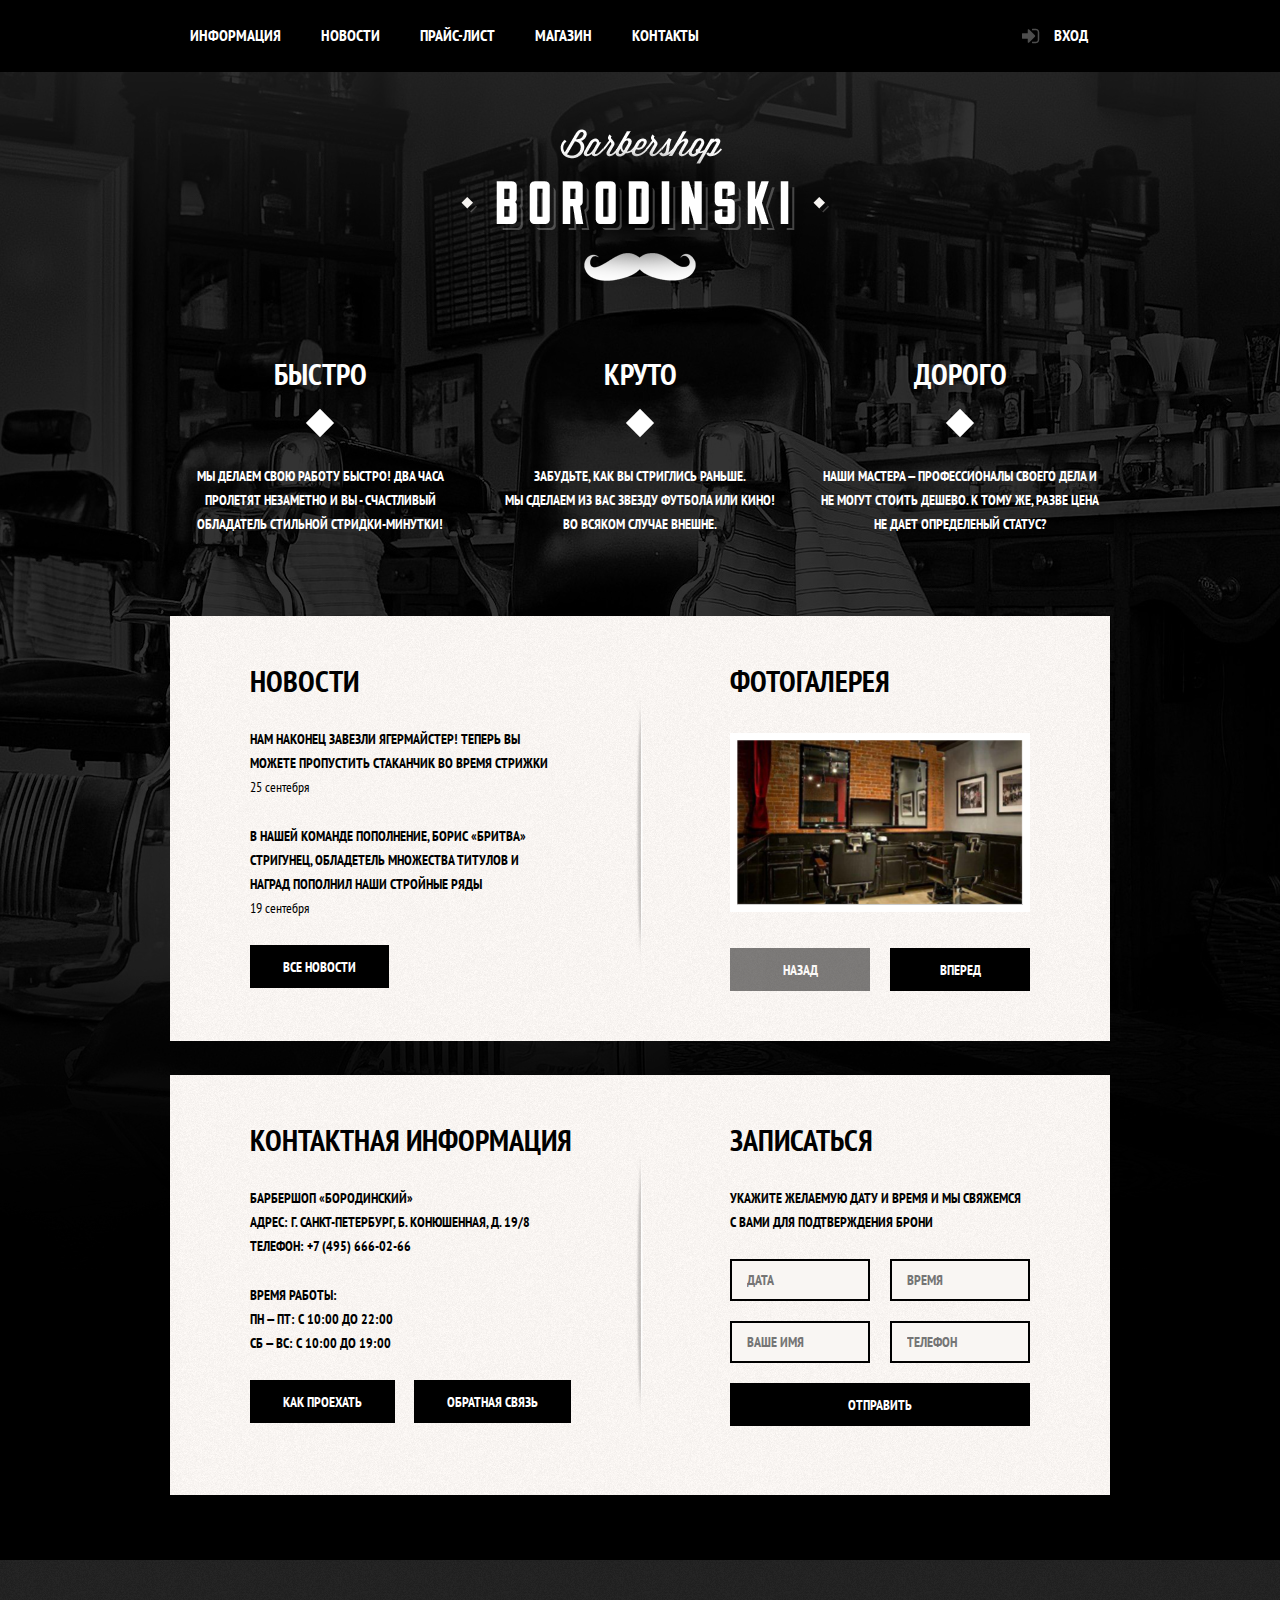
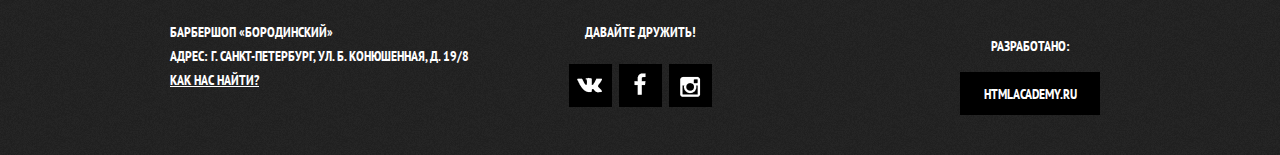
<file: index.html>
<!DOCTYPE html>
	<html lang="ru">
	<head>
		<meta charset="utf-8">
		<title>Заголовок страницы</title>
		<link href="https://fonts.googleapis.com/css?family=PT+Sans+Narrow:400,700&amp;subset=cyrillic" rel="stylesheet">
		<link href="css/normalize.css" rel="stylesheet">
		<link href="css/style_flex.css" rel="stylesheet">
		<!-- <link href="css/normalize.css" rel="stylesheet"> -->
	</head>
	<body>
	    <header class="main-header">
	    	<div class="main-header-layout container">
	    		<nav class="main-navigation">
	    			<ul>
	    				<li><a href="#">Информация</a></li>
	    				<li><a href="#">Новости</a></li>
	    				<li><a href="#">Прайс-лист</a></li>
	    				<li><a href="#">Магазин</a></li>
	    				<li><a href="#">Контакты</a></li>
	    			</ul>
	    		</nav>
	    		<div class="user-block">
	    			<a href="#">Вход</a>
	    		</div>
	    	</div>
	    </header>
	    <main class="container">
	    	<div class="index-logo">
	    		<img src="img/index-logo.png" alt="barber-shop" width="368" height="204">
	    	</div>
	    	<section class="features">
	    		<div class="features-item">
	    			<b>Быстро</b>
	    			<p>
	    				Мы делаем свою работу быстро! Два часа <br>
	    				пролетят незаметно и Вы - счастливый <br>
	    				обладатель стильной стридки-минутки!
	    			</p>
	    		</div>
	    		<div class="features-item">
	    			<b>Круто</b>
	    			<p>
		    			Забудьте, как вы стриглись раньше. <br>
		    			мы сделаем из вас звезду футбола или кино! <br>
		    			Во всяком случае внешне.
		    		</p>
	    		</div>
	    		<div class="features-item">
	    			<b>Дорого</b>
	    			<p>
		    			Наши мастера — профессионалы своего дела и  <br>
		    			не могут стоить дешево. к тому же, разве цена <br>
		    			 не дает определеный статус?
		    		</p>
	    		</div>
	    	</section>
	    	<div class="index-content">
	    		<div class="index-content-left">
	    			<h2 class="index-content-title">Новости</h2>
	    			<ul class="news-preview">
	    				<li>
	    					<p>
	    						Нам наконец завезли ягермайстер! Теперь вы  <br>
	    						можете пропустить стаканчик во время стрижки
	    					</p>
	    					<time datetime="2017-09-25">25 сентебря</time>
	    				</li>
	    				<li>
	    					<p>
	    						В нашей команде пополнение, борис «бритва» <br>
	    						стригунец, обладетель множества титулов и <br>
	    						наград пополнил наши стройные ряды
	    					</p>
	    					<time datetime="2017-09-19">19 сентебря</time>
	    				</li>
	    			</ul>
	    			<a href="#" class="btn">Все новости</a>
	    		</div>
	    		<div class="index-content-right">
	    			<h2 class="index-content-title">Фотогалерея</h2>
	    			<div class="gallery">
	    				<figure class="gallery-content">
	    					<img src="img/photo-1.png" alt="room" width="286" height="164">
	    				</figure>
	    				<button class="btn gallery-prew disabled">Назад</button>
	    				<button class="btn gallery-next">Вперед</button>
	    			</div>
	    		</div>
	    	</div>
	    	<div class="index-content">
	    		<div class="index-content-left">
	    			<h2 class="index-content-title">Контактная информация</h2>
	    			<p>
	    				Барбершоп «бородинский» <br>
						адрес: г. санкт-петербург, б. конюшенная, д. 19/8 <br>
						телефон: +7 (495) 666-02-66
					</p>
					<p>
						Время работы: <br>
						пн — пт: с 10:00 до 22:00 <br>
						сб — вс: с 10:00 до 19:00
					</p>
	    			<a href="#" class="btn">Как проехать</a>
	    			<a href="#" class="btn">Обратная связь</a>
	    		</div>
	    		<div class="index-content-right">
	    			<h2 class="index-content-title">Записаться</h2>
	    			<p>
	    				Укажите желаемую дату и время и мы свяжемся <br>
	    				с вами для подтверждения брони
	    			</p>
	    			<form class="appointment-form" action="" method="post">
	    				<input type="text" name="data" value="" placeholder="Дата">
	    				<input type="text" name="time" value="" placeholder="Время">
	    				<input type="text" name="name" value="" placeholder="Ваше имя">
	    				<input type="tel" name="phone" value="" placeholder="Телефон">
	    				<button type="submit" class="btn">Отправить</button>
	    			</form>
	    		</div>
	    	</div>
	    </main>
	    <footer class="main-footer">
	    	<div class="container main-footer-layout">
	    		<section class="footer-contacts">
	    			Барбершоп «бородинский» <br>
					адрес: г. санкт-петербург, ул. б. конюшенная, д. 19/8 <br>
					<a href="#">как нас найти?</a>
	    		</section>
	    		<section class="footer-social">
	    			<p>Давайте дружить!</p>
	    			<a href="#" class="social-btn social-btn-vk">Вконтакте</a>
	    			<a href="#" class="social-btn social-btn-fb">Фейсбук</a>
	    			<a href="#" class="social-btn social-btn-inst">Инстаграм</a>
	    		</section>
	    		<section class="footer-copyright">
	    			<p>Разработано:</p>
	    			<a href="#" class="btn">HTMLacademy.ru</a>
	    		</section>
	    	</div>
	    </footer>
	</body>
</html>
</file>
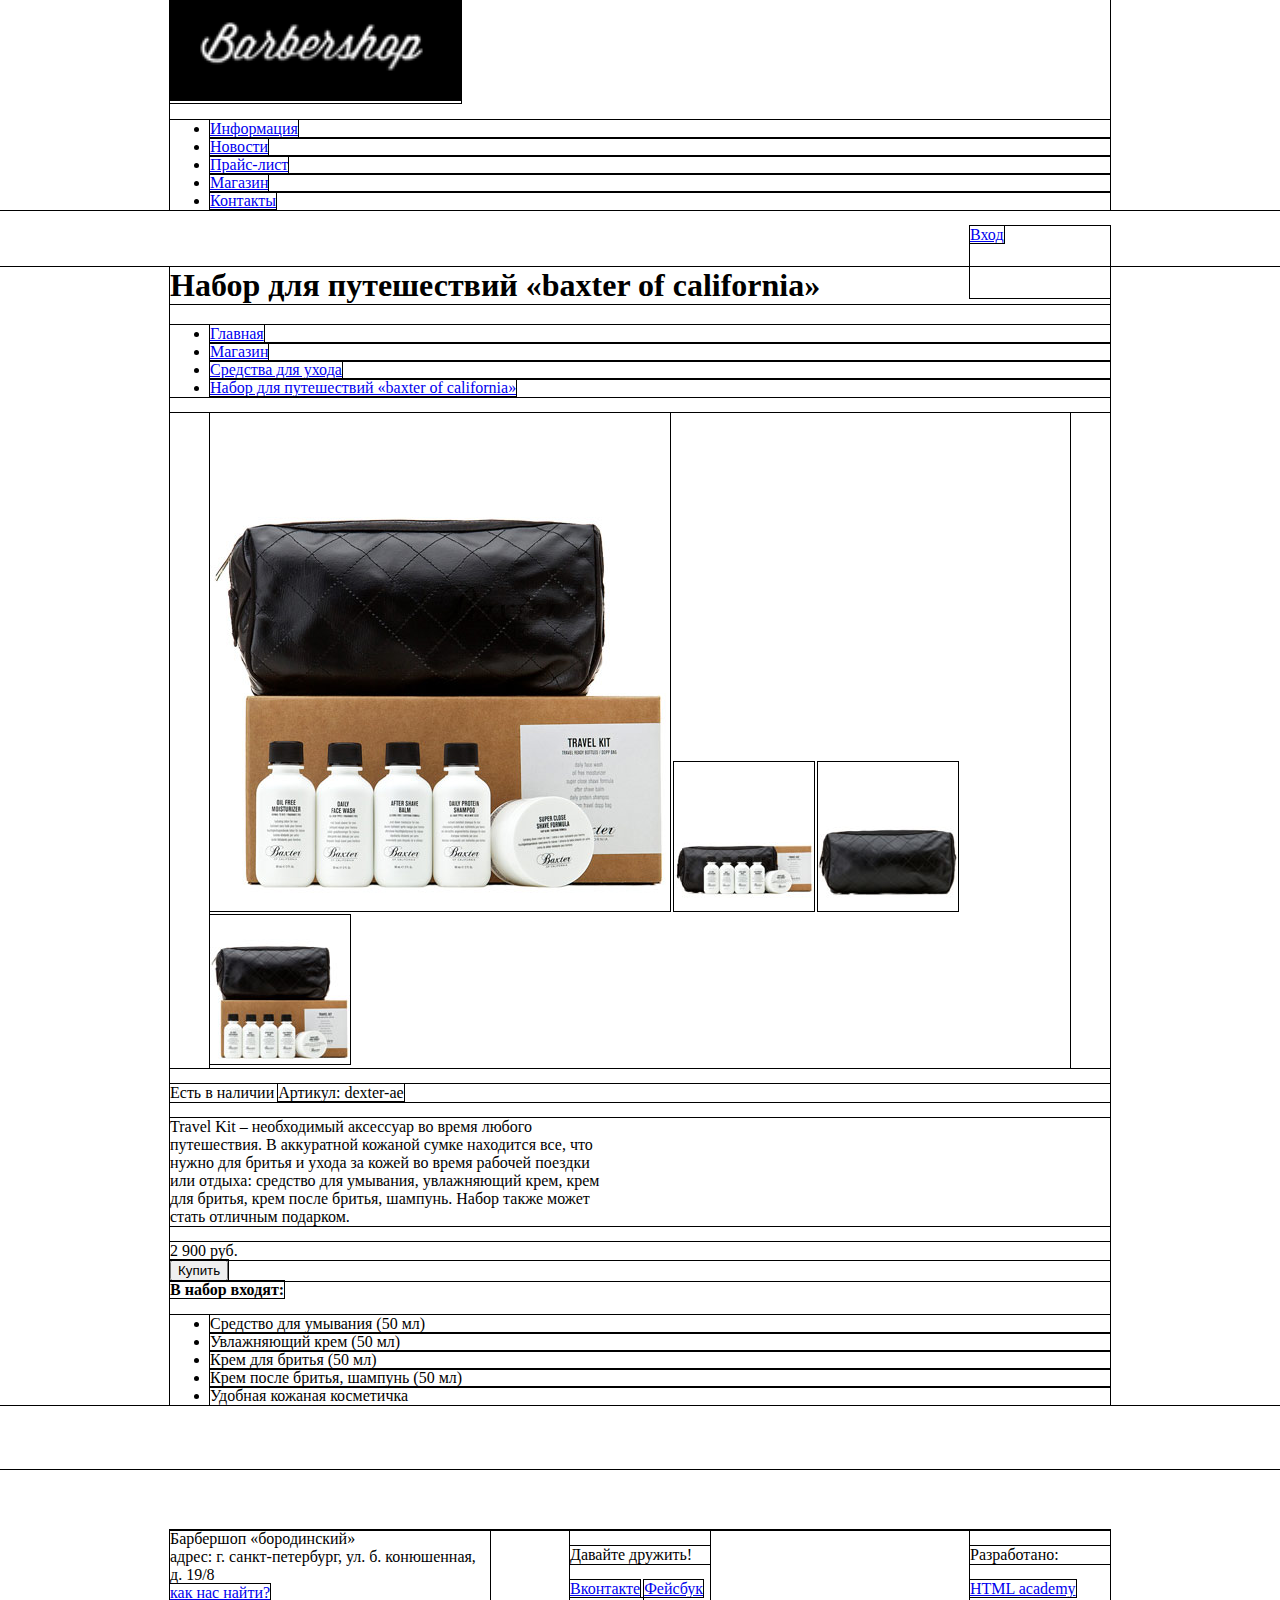
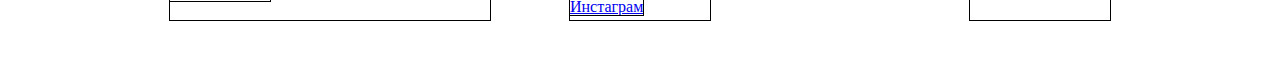
<file: barbershop-item.html>
<!DOCTYPE html>
	<html lang="ru">
	<head>
		<meta charset="utf-8">
		<title>Набор для путешествий «baxter of california»</title>
		<link href="css/style.css" rel="stylesheet">
	</head>
	<body>
	<!-- HEADER -->
	    <header class="main-header">
	    	<div class="container">
		    	<nav class="main-navigation">
		    		<a href="#" class="logo">
		    			<img src="img/logo.png">
		    		</a>
	    			<ul>
	    				<li>
	    					<a href="#">Информация</a>
	    				</li>
	    				<li>
	    					<a href="#">Новости</a>
	    				</li>
	    				<li>
	    					<a href="#">Прайс-лист</a>
	    				</li>
	    				<li>
	    					<a href="#">Магазин</a>
	    				</li>
	    				<li>
	    					<a href="#">Контакты</a>
	    				</li>
	    			</ul>	
		    	</nav>
	    		<div class="user-block">
	    			<a class="login" href="#">Вход</a>
	    		</div>
	    	</div>
	    </header>
	   	<section class="content">
		   	<div class="container">
		   		<h1>Набор для путешествий «baxter of california»</h1>
		   		<ul>
		   			<li><a href="#">Главная</a></li>
		   			<li><a href="#">Магазин</a></li>
		   			<li><a href="#">Средства для ухода</a></li>
		   			<li><a href="#">Набор для путешествий «baxter of california»</a></li>
		   		</ul>
		   		<div class="item">
		   		<!-- Galery -->
		   			<div class="galery">
		   				<figure>
		   					<img src="img/item-1.jpg" alt="">
		   					<img src="img/item-2.jpg" alt="">
		   					<img src="img/item-3.jpg" alt="">
		   					<img src="img/item-4.jpg" alt="">
		   				</figure>
		   			</div>
		   			<!-- Description -->
		   			<div class="description">
		   				<div>Есть в наличии <span>Артикул: dexter-ae</span></div>
		   				<p>Travel Kit – необходимый аксессуар во время любого <br>
		   				путешествия. В аккуратной кожаной сумке находится все, что <br>
		   				нужно для бритья и ухода за кожей во время рабочей поездки <br>
		   				или отдыха: средство для умывания, увлажняющий крем, крем <br>
		   				для бритья, крем после бритья, шампунь. Набор также может <br>
		   				стать отличным подарком.</p>
		   				<!-- Buy -->
		   				<form class="buy">
			   				<div class="price">2 900 руб.</div>
			   				<button class="btn">Купить</button>
		   				</form>
		   				<b>В набор входят:</b>
		   				<ul>
		   					<li>Средство для умывания (50 мл)</li>
		   					<li>Увлажняющий крем (50 мл)</li>
		   					<li>Крем для бритья (50 мл)</li>
		   					<li>Крем после бритья, шампунь (50 мл)</li>
		   					<li>Удобная кожаная косметичка</li>
		   				</ul>
		   			</div>
		   		</div>
		   	</div>
	   	</section>

	   	<!-- FOOTER -->
	   	<footer class="main-footer">
	    	<div class="container">
	    		<section class="footer-contacts">
	    			Барбершоп «бородинский» <br>
					адрес: г. санкт-петербург, ул. б. конюшенная, д. 19/8 <br>
					<a href="#">как нас найти?</a>
	    		</section>
	    		<section class="footer-social">
	    			<p>Давайте дружить!</p>
	    			<a href="#" class="social-btn social-btn-vk">Вконтакте</a>
	    			<a href="#" class="social-btn social-btn-fb">Фейсбук</a>
	    			<a href="#" class="social-btn social-btn-inst">Инстаграм</a>
	    		</section>
	    		<section class="footer-copyright">
	    			<p>Разработано:</p>
	    			<a href="#" class="btn">HTML academy</a>
	    		</section>
	    	</div>
	    </footer>
	</body>
</html>
</file>
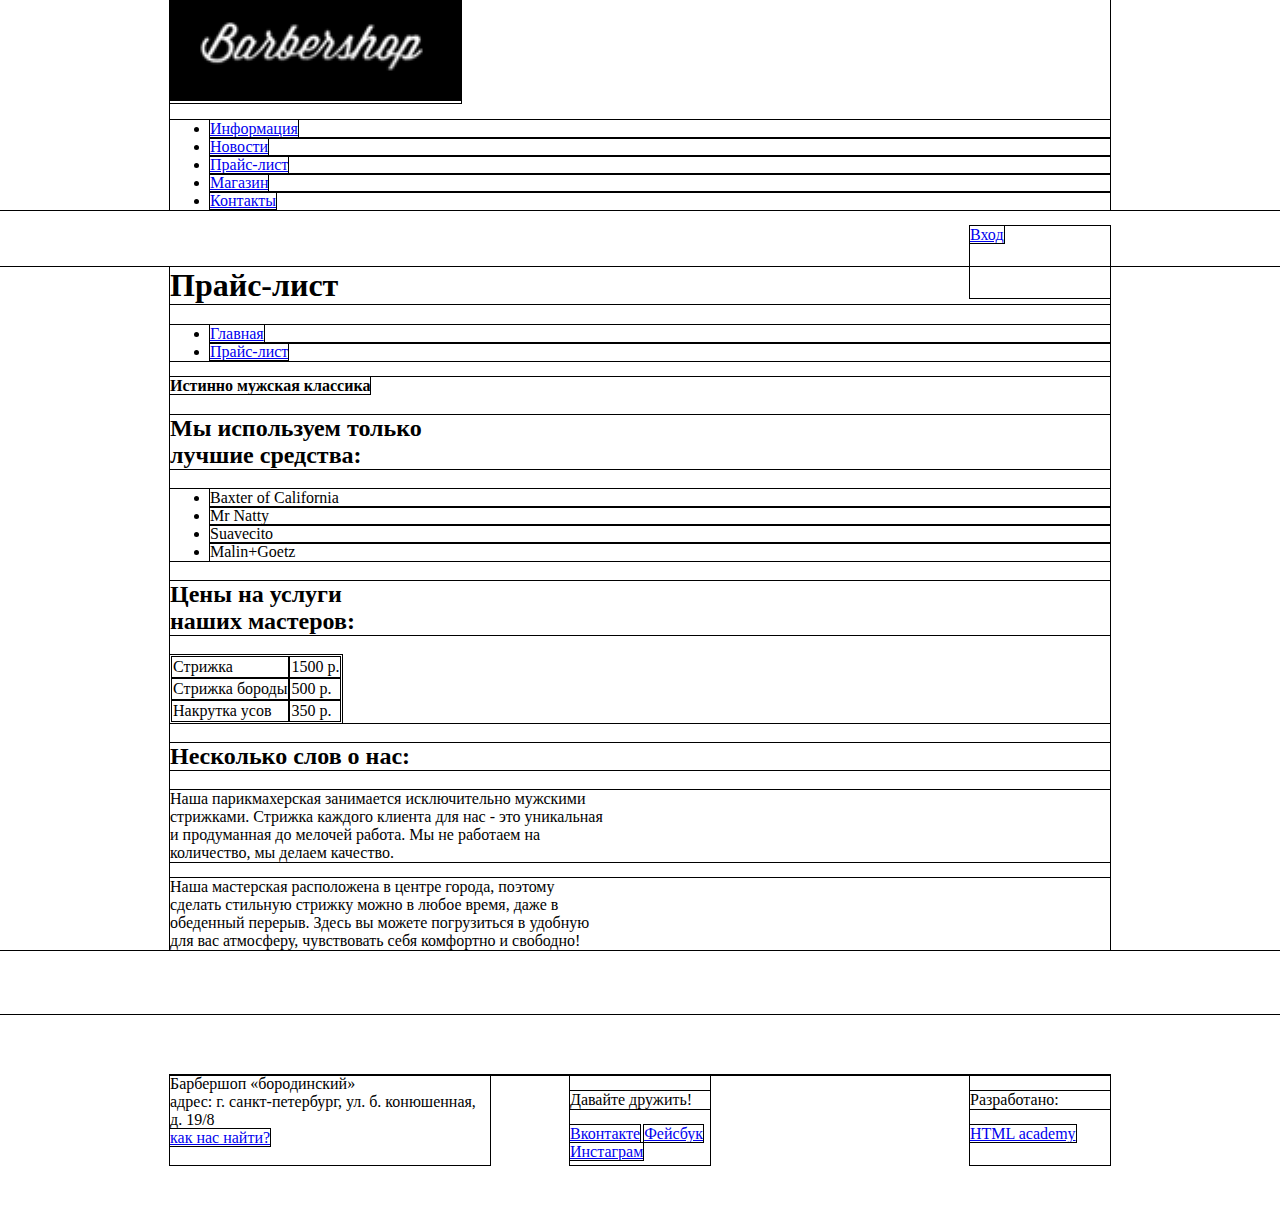
<file: barbershop-price.html>
<!DOCTYPE html>
<html lang="ru">
	<head>
		<meta charset="utf-8">
		<title>Barbershop-price</title>
		<link href="css/style.css" rel="stylesheet">
	</head>
	<body>
<!-- HEADER -->
	    <header class="main-header">
	    	<div class="container">
		    	<nav class="main-navigation">
		    		<a href="#" class="logo">
		    			<img src="img/logo.png">
		    		</a>
	    			<ul>
	    				<li>
	    					<a href="#">Информация</a>
	    				</li>
	    				<li>
	    					<a href="#">Новости</a>
	    				</li>
	    				<li>
	    					<a href="#">Прайс-лист</a>
	    				</li>
	    				<li>
	    					<a href="#">Магазин</a>
	    				</li>
	    				<li>
	    					<a href="#">Контакты</a>
	    				</li>
	    			</ul>	
		    	</nav>
	    		<div class="user-block">
	    			<a class="login" href="#">Вход</a>
	    		</div>
	    	</div>
	    </header>
<!-- Price-list -->
		<div class="price-list">
			<div class="container">
				<div class="a-list">
					<h1>Прайс-лист</h1>
					<ul>
						<li><a href="#">Главная</a></li>
						<li><a href="#">Прайс-лист</a></li>
					</ul>
				</div>
				<div class="content">
				<!-- 1 -->
					<div class="content-1">
						<b>Истинно мужская классика</b>
						<!-- Best means -->
						<div class="best-means">
							<h2>
								Мы используем только <br>
								лучшие средства:
							</h2>
							<ul>
								<li>Baxter of California</li>
								<li>Mr Natty</li>
								<li>Suavecito</li>
								<li>Malin+Goetz</li>
							</ul>
						</div>
						<!-- Price -->
						<div class="price">
							<h2>
								Цены на услуги <br>
								наших мастеров:
							</h2>
							<!-- Table -->
							<table>
								<tr>
									<td>Стрижка</td>
									<td>1500 р.</td>
								</tr>
								<tr>
									<td>Стрижка бороды</td>
									<td>500 р.</td>
								</tr>
								<tr>
									<td>Накрутка усов</td>
									<td>350 р.</td>
								</tr>
							</table>
						</div>
					</div>
					<div class="about">
						<h2>Несколько слов о нас:</h2>
						<div class="about-left">
							<p>
								Наша парикмахерская занимается исключительно мужскими <br>стрижками. Стрижка каждого клиента для нас - это уникальная <br>
								и продуманная до мелочей работа. Мы не работаем на <br>
								количество, мы делаем качество.
							</p>
						</div>
						<div class="about-right">
							<p>
								Наша мастерская расположена в центре города, поэтому <br>
								сделать стильную стрижку можно в любое время, даже в <br>
								обеденный перерыв. Здесь вы можете погрузиться в удобную<br>
								 для вас атмосферу, чувствовать себя комфортно и свободно!
							</p>
						</div>
					</div>
				</div>
			</div>
		</div>
<!-- FOOTER -->
	   	<footer class="main-footer">
	    	<div class="container">
	    		<section class="footer-contacts">
	    			Барбершоп «бородинский» <br>
					адрес: г. санкт-петербург, ул. б. конюшенная, д. 19/8 <br>
					<a href="#">как нас найти?</a>
	    		</section>
	    		<section class="footer-social">
	    			<p>Давайте дружить!</p>
	    			<a href="#" class="social-btn social-btn-vk">Вконтакте</a>
	    			<a href="#" class="social-btn social-btn-fb">Фейсбук</a>
	    			<a href="#" class="social-btn social-btn-inst">Инстаграм</a>
	    		</section>
	    		<section class="footer-copyright">
	    			<p>Разработано:</p>
	    			<a href="#" class="btn">HTML academy</a>
	    		</section>
	    	</div>
	    </footer>
	</body>
</html>
</file>
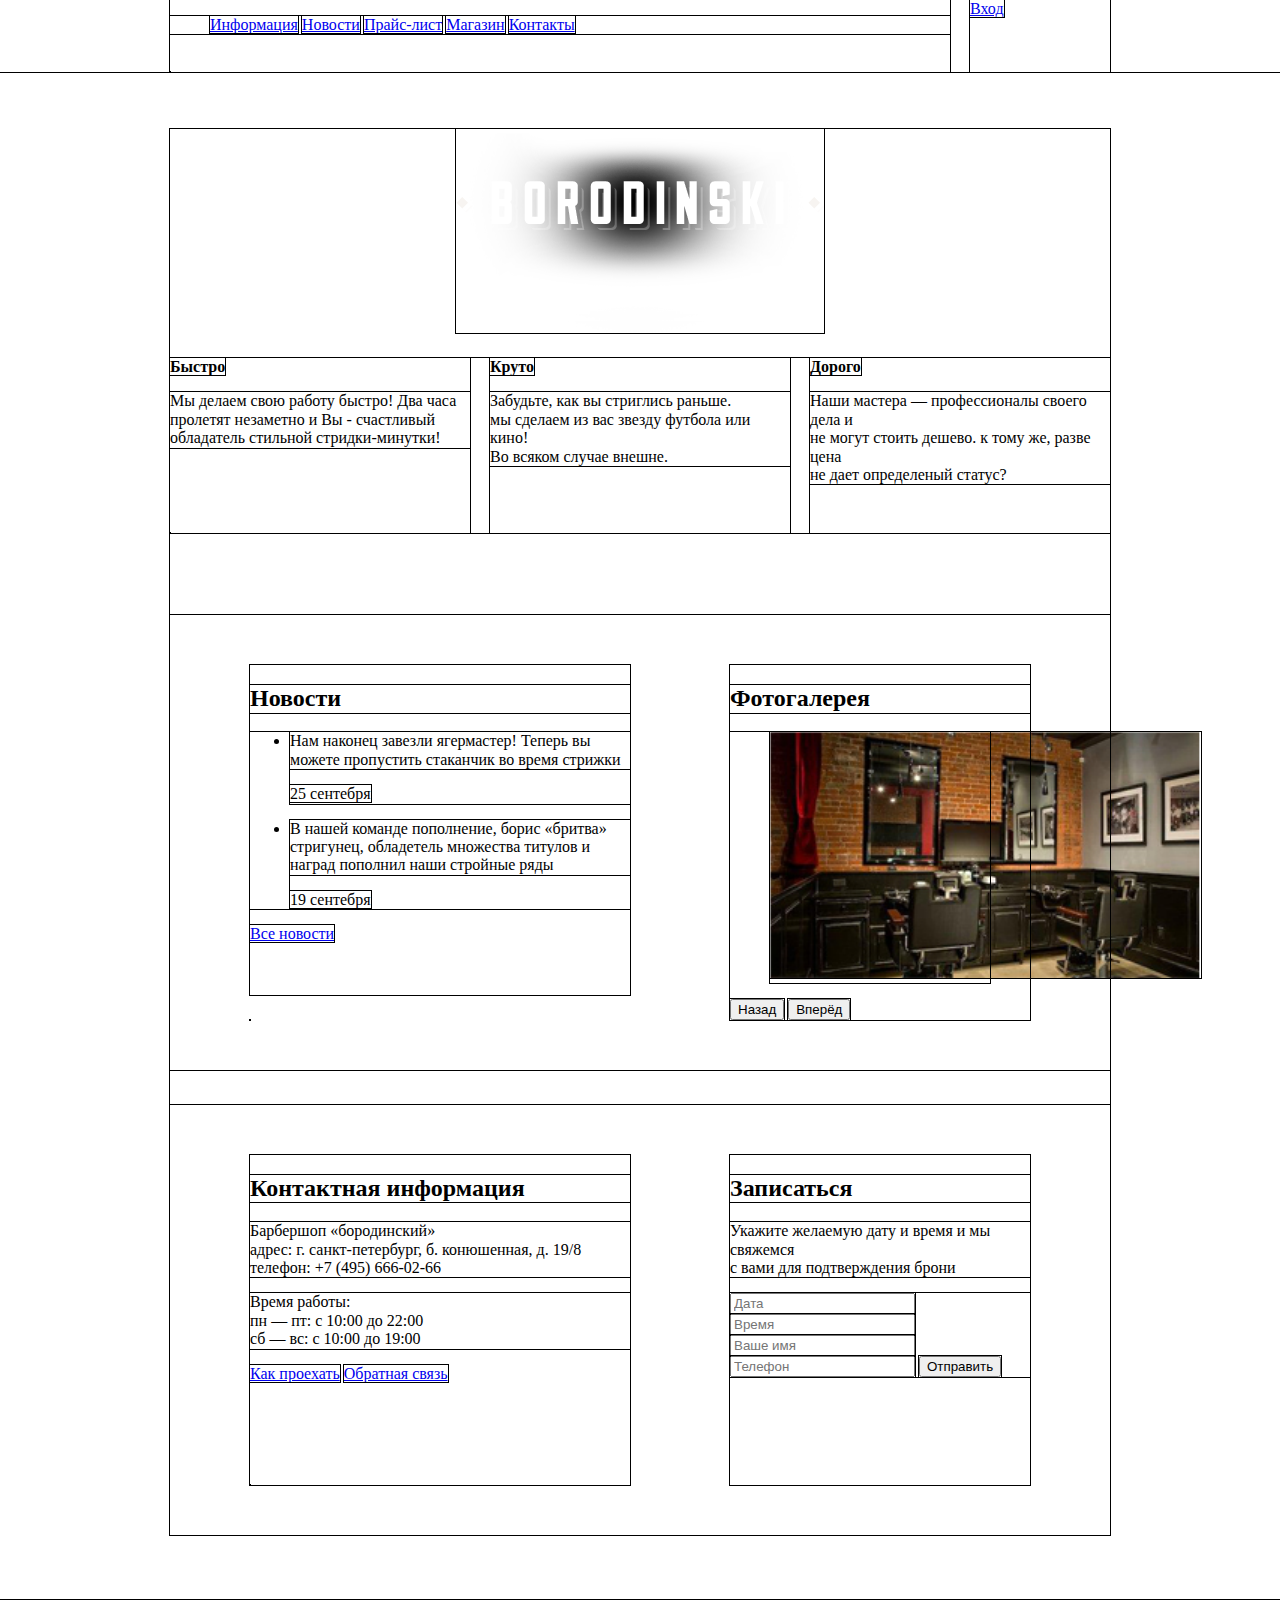
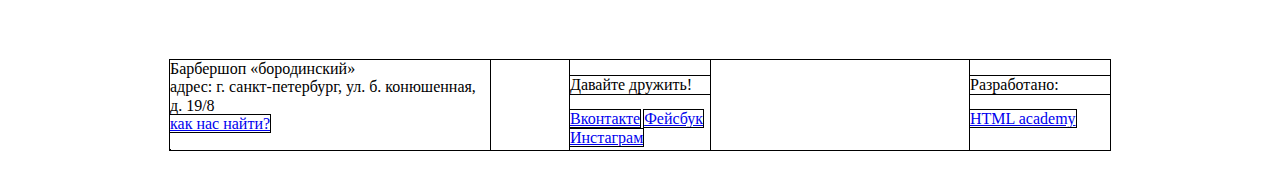
<file: index2.html>
<!DOCTYPE html>
	<html lang="ru">
	<head>
		<meta charset="utf-8">
		<title>Заголовок страницы</title>
		<link href="css/style.css" rel="stylesheet">
		<link href="css/normalize.css" rel="stylesheet">
	</head>
	<body>
	    <header class="main-header">
	    	<div class="container clearfix">
		    	<nav class="main-nav">
	    			<ul>
	    				<li>
	    					<a href="#">Информация</a>
	    				</li>
	    				<li>
	    					<a href="#">Новости</a>
	    				</li>
	    				<li>
	    					<a href="#">Прайс-лист</a>
	    				</li>
	    				<li>
	    					<a href="#">Магазин</a>
	    				</li>
	    				<li>
	    					<a href="#">Контакты</a>
	    				</li>
	    			</ul>	
		    	</nav>
	    		<div class="user-block">
	    			<a class="login" href="#">Вход</a>
	    		</div>
	    	</div>
	    </header>
	    <main class="container">
	    	<div class="index-logo">
	    		<img src="img/index-logo.png" alt="barber-shop">
	    	</div>
	    	<section class="features clearfix">
	    		<div class="features-item">
	    			<b>Быстро</b>
	    			<p>
	    				Мы делаем свою работу быстро! Два часа <br>
	    				пролетят незаметно и Вы - счастливый <br>
	    				обладатель стильной стридки-минутки!
	    			</p>
	    		</div>
	    		<div class="features-item">
	    			<b>Круто</b>
	    			<p>
		    			Забудьте, как вы стриглись раньше. <br>
		    			мы сделаем из вас звезду футбола или кино! <br>
		    			Во всяком случае внешне.
		    		</p>
	    		</div>
	    		<div class="features-item">
	    			<b>Дорого</b>
	    			<p>
		    			Наши мастера — профессионалы своего дела и  <br>
		    			не могут стоить дешево. к тому же, разве цена <br>
		    			 не дает определеный статус?
		    		</p>
	    		</div>
	    	</section>
	    	<div class="index-content clearfix">
	    		<div class="index-content-left">
	    			<h2 class="index-content-title">Новости</h2>
	    			<ul class="news-preview">
	    				<li>
	    					<p>
	    						Нам наконец завезли ягермастер! Теперь вы  <br>
	    						можете пропустить стаканчик во время стрижки
	    					</p>
	    					<time datetime="2017-09-25">25 сентебря</time>
	    				</li>
	    				<li>
	    					<p>
	    						В нашей команде пополнение, борис «бритва» <br>
	    						стригунец, обладетель множества титулов и <br>
	    						наград пополнил наши стройные ряды
	    					</p>
	    					<time datetime="2017-09-19">19 сентебря</time>
	    				</li>
	    			</ul>
	    			<a href="#" class="btn">Все новости</a>
	    		</div>
	    		<div class="index-content-right">
	    			<h2 class="index-content-title">Фотогалерея</h2>
	    			<div class="gallery">
	    				<figure class="gallery-content">
	    					<img src="images/photo-1.png" alt="room">
	    				</figure>
	    				<button class="btn gallery-prew">Назад</button>
	    				<button class="btn gallery-next">Вперёд</button>
	    			</div>
	    		</div>
	    	</div>
	    	<div class="index-content clearfix">
	    		<div class="index-content-left">
	    			<h2 class="index-content-title">Контактная информация</h2>
	    			<p>
	    				Барбершоп «бородинский» <br>
						адрес: г. санкт-петербург, б. конюшенная, д. 19/8 <br>
						телефон: +7 (495) 666-02-66
					</p>
					<p>
						Время работы: <br>
						пн — пт: с 10:00 до 22:00 <br>
						сб — вс: с 10:00 до 19:00
					</p>
	    			<a href="#" class="btn">Как проехать</a>
	    			<a href="#" class="btn">Обратная связь</a>
	    		</div>
	    		<div class="index-content-right">
	    			<h2 class="index-content-title">Записаться</h2>
	    			<p>
	    				Укажите желаемую дату и время и мы свяжемся <br>
	    				с вами для подтверждения брони
	    			</p>
	    			<form class="appointment-form" action="" method="post">
	    				<input type="text" name="data" value="" placeholder="Дата">
	    				<input type="text" name="time" value="" placeholder="Время">
	    				<input type="text" name="name" value="" placeholder="Ваше имя">
	    				<input type="tel" name="phone" value="" placeholder="Телефон">
	    				<button type="submit" class="btn">Отправить</button>
	    			</form>
	    		</div>
	    	</div>
	    </main>
	    <footer class="main-footer">
	    	<div class="container clearfix">
	    		<section class="footer-contacts">
	    			Барбершоп «бородинский» <br>
					адрес: г. санкт-петербург, ул. б. конюшенная, д. 19/8 <br>
					<a href="#">как нас найти?</a>
	    		</section>
	    		<section class="footer-social">
	    			<p>Давайте дружить!</p>
	    			<a href="#" class="social-btn social-btn-vk">Вконтакте</a>
	    			<a href="#" class="social-btn social-btn-fb">Фейсбук</a>
	    			<a href="#" class="social-btn social-btn-inst">Инстаграм</a>
	    		</section>
	    		<section class="footer-copyright">
	    			<p>Разработано:</p>
	    			<a href="#" class="btn">HTML academy</a>
	    		</section>
	    	</div>
	    </footer>
	</body>
</html>
</file>
<file: css/style_flex.css>
*, *:before, *:after {
  /* Chrome 9-, Safari 5-, iOS 4.2-, Android 3-, Blackberry 7- */
  -webkit-box-sizing: border-box; 

  /* Firefox (desktop or Android) 28- */
  -moz-box-sizing: border-box;

  /* Firefox 29+, IE 8+, Chrome 10+, Safari 5.1+, Opera 9.5+, iOS 5+, Opera Mini Anything, Blackberry 10+, Android 4+ */
  box-sizing: border-box;
}

html, 
body {
	min-width: 1122px;
	min-height: 1750px;
	margin: 0;
	padding: 0;
}

body {
	font-family: "PT Sans NArrow", "Arial", sans-serif;
	min-width: 960px; 
	font-size: 14px;
	line-height: 24px;
	font-weight: bold;
	text-transform: uppercase;
	color: #fff;
	background: #000 url(../img/bg.jpg) no-repeat center top;
}

.main-header {

	/** Оформлення сітки  **/
	min-height: 72px;
	margin-bottom: 57px;

	/** Декоративні елементи**/
	color: #fff;
	background-color: #000;

}

.container {
	
	width: 960px;
	margin: 0 auto;
	padding: 0 10px;
	
	/** Оформлення сітки  **/
	min-height: 72px;
}

.main-header-layout {
	display: flex;
	justify-content: space-between;
}

.main-navigation {
	
	width: 780px;

	/** Оформлення сітки  **/
	min-height: 72px;
}

.main-navigation ul {
	margin: 0;
	padding: 0;

	list-style: none;
	font-size: 0;
}

.main-navigation li {
	display: inline-block;
	font-size: 16px;
	line-height: 20px;
	font-weight: bold;
	vertical-align: top;
	
}

.main-navigation a {
	color: #fff;
	text-decoration: none;

	display: block;
	padding: 25px 20px;

}

.main-navigation a:hover {
	background-color: #242424;
	transition: 0.2s;
}

.user-block {
	
	max-width: 120px;
	float: right;

	/** Оформлення сітки  **/
	min-height: 72px;
}

.user-block a {
	position: relative;
	font-weight: bold;
	font-size: 16px;
	line-height: 20px;
	text-decoration: none;
	color: #fff;
	display: inline-block;
	padding: 25px 22px;
	padding-left: 52px;
}

.user-block a::before {
	content: "";
	display: block;
	position: absolute;
	background:  url(../img/icon-login.png) no-repeat;
	width: 18px;
	height: 20px;
	top: 28px;
	left: 20px;
	opacity: 0.3;
}

.user-block a:hover::before {
	opacity: 1;
}

.user-block a:hover {
	background-color: #242424;
}

.index-logo {
	
	width: 368px;
	min-height: 204px;
	margin-right: auto;
	margin-left: 291px;
	margin-bottom: 13px;
}

.index-logo img {
	width: 368px;
	height: 204px;
}

.features {
	display: flex;
	justify-content: space-between;

	margin-bottom: 80px;
}

.features-item {
	
	width: 300px;
	/** Оформлення сітки  **/
	min-height: 175px;
	font-weight: bold;
	text-align: center;
}

.features-item b {
	font-size: 30px;
	line-height: 42px;
	margin-top: 0;
	display: block;
	margin-bottom: 69px;
	position: relative;
}

.features-item b:hover {
	font-size: 35px;
	transition: 0.3s;
}

.features-item b::after {
	content: "";
	background-color: #fff;
	width: 20px;
	height: 20px;
	position: absolute;
	margin-left: -10px;
	transform: rotate(45deg);
	top: 60px;
	left: 50%;
}

.features-item b:hover::after {
	transform: rotate(405deg);
	transition: 0.8s;
}

.features-item p {
	margin: 10px;
	margin-bottom: 0;
}
.index-content {
	
	margin-bottom: 34px;
	padding: 50px 80px;
	padding-top: 44px;
	display: flex;
	justify-content: space-between;
	min-height: 420px;

	font-weight: bold;
	background: url(../img/shadow.png) no-repeat center,
	 #f8f5f2 url(../img/index-content-bg.jpg) no-repeat;
	color: #000;
}

.index-content-left {
	
	width: 380px;
	/** Оформлення сітки  **/
	min-height: 320px;

	font-weight: bold;
}

.index-content p {
	margin: 0;
	margin-bottom: 25px;
}



.index-content-title {
	font-size: 30px;
	line-height: 42px;
	margin: 0;
	margin-bottom: 25px;
	font-weight: bold;
}

.news-preview {
	list-style: none;
	margin: 0;
	padding: 0;
	padding-right: 35px;
	font-weight: bold;
}

.news-preview li {
	margin-bottom: 25px;
}

.news-preview p {
	margin-bottom: 0;
	font-weight: bold;
}

.news-preview time {
	text-transform: none;
	font-weight: normal;
}


.index-content-right {
	
	width: 300px;
	/** Оформлення сітки  **/
	min-height: 320px;
}

/**** BUTTON ****/
.btn {
	display: inline-block;
	padding: 10px 33px;
	background-color: #000;
	color: #fff;
	border: none;
	cursor: pointer;
	font: inherit;
	text-transform: uppercase;
	text-decoration: none;
	
	height: 43px;
	text-align: center;
	vertical-align: top;
	margin-right: 16px;

	transition: 0.2s;
}

.btn:hover, 
.btn:active {
	background-color: #663d15;
}

.btn.disabled,
.btn:disabled {
	cursor: default;
	opacity: 0.5;
}

.btn.disabled:hover,
.btn:disabled:hover {
	background-color: #000;
}

/*** GALERY ***/

.gallery-content {
	height: 179px;
	margin: 0;
	margin-top: 31px;

	background-color: #ccc;
	border: 7px solid #fff;
}

.gallery-content img {
	width: 286px;
	height: 164px;
}

.gallery .btn {
	margin-top: 36px;
	margin-right: 17px;
	width: 140px;
}

.gallery .btn:last-child {
	margin-right: 0;
}


/*** FORM  ***/


.appointment-form input {
	float: left;
	margin-right: 20px;
	margin-bottom: 20px;
	width: 140px;
	padding: 7px 15px;
	background-color: #f9f6f3;
	border: 2px solid #000;
	font: inherit;
	color: inherit;
	text-transform: inherit;
}

.appointment-form input:nth-child(2n) {
	margin-right: 0;
}

.appointment-form .btn {
	clear: both;
	width: 100%;
}

.appointment-form input:focus {
	border: 2px solid #663d15;
}



/****  FOOTER  ****/

.main-footer {
	
	margin-top: 65px;
	padding-top: 60px;
	padding-bottom: 40px;
	color: #fff;

	background: #252525 url(../img/pattern.png);
}

.main-footer-layout {
	display: flex;
}

.footer-contacts, .footer-social, .footer-copyright {
	min-height: 90px;
	
}

.footer-contacts {
width: 320px;
margin-right: 60px;
}

.footer-contacts a {
	color: #fff;	
}

.footer-contacts a:hover {
	text-decoration: none;
}
.footer-social {
	width: 180px;
	text-align: center;
}

.footer-social p {
	margin: 0;
	margin-bottom: 15px;
	
}

.social-btn {
	display: inline-block;
	width: 43px;
	height: 43px;
	margin: 0 2px;

	background: #000 url(../img/sprite-soc.png) no-repeat center;
	font-size: 0;
}

.social-btn-vk {

    background-position: -2px -80px;
}

.social-btn-fb {
	background-position: 5px -1px;
}

.social-btn-inst {
	background-position: 1px -40px;
}

.social-btn:hover {
	filter: invert(100%);
	transition: filter 0.7s;
}


.footer-copyright {
	width: 160px;
	margin-left: auto;
	text-align: center;

}

.footer-copyright .btn {
	margin-right: 0;
	width: 140px;
	text-align: center;
	padding: 10px 0;
}
</file>
<file: css/style.css>
*,:after,:before{-webkit-box-sizing:inherit;box-sizing:inherit;outline:inherit}html{-webkit-box-sizing:border-box;box-sizing:border-box;outline:1px solid black}body{margin:0}.clearfix:after{content:"";display:table;clear:both}.container{margin:0 auto;width:940px}.main-header{min-height:72px;margin-bottom:57px}.main-nav{width:780px;float:left;min-height:72px}.user-block{width:140px;float:right;min-height:72px}.main-nav ul li{display:inline-block}.index-logo{width:368px;height:204px;margin:0 auto;margin-bottom:25px}.features-item{width:300px;float:left;margin-right:20px;min-height:175px}.features-item:last-child{margin-right:0px}.features{margin-bottom:82px}.index-content-left{float:left;width:380px;min-height:330px}.index-content-right{float:right;width:300px;min-height:330px}.index-content{padding:50px 80px;margin-bottom:35px}.main-footer{margin-top:65px;min-height:190px;padding-top:60px;padding-bottom:40px}.footer-contacts{float:left;width:320px;margin-right:80px;min-height:90px}.footer-social{float:left;width:140px;min-height:90px}.footer-copyright{float:right;width:140px;min-height:90px}
</file>
